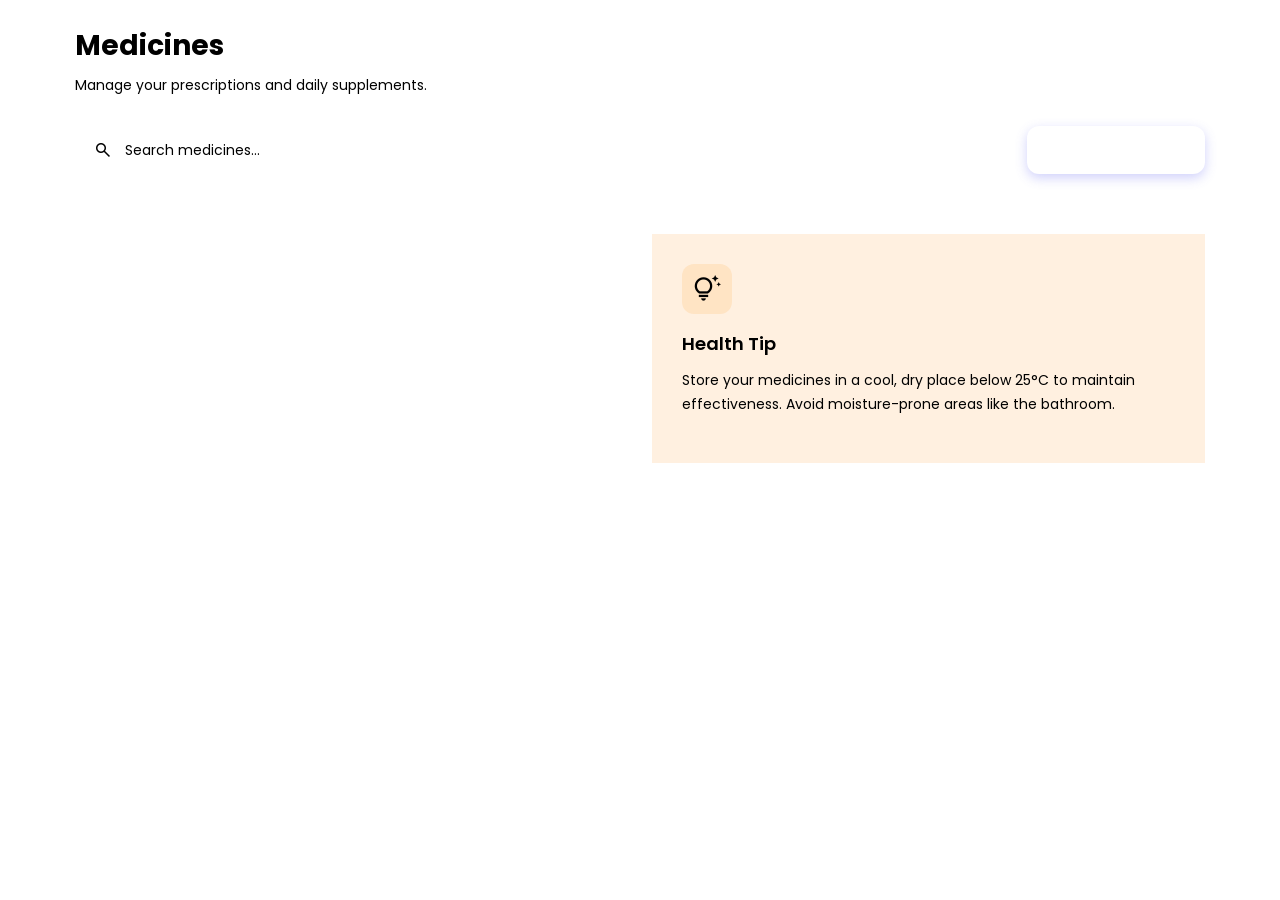
<file: partials/medicines.html>
<!DOCTYPE html>
<html lang="en">
<head>
    <meta charset="UTF-8">
    <meta name="viewport" content="width=device-width, initial-scale=1.0">
    <title>Mazzbot - Medicines</title>
    <link rel="stylesheet" href="../assets/css/pages/medicines.css">
    <link href="https://fonts.googleapis.com/css2?family=Poppins:wght@300;400;500;600;700&display=swap" rel="stylesheet">
    <link href="https://fonts.googleapis.com/css2?family=Material+Symbols+Outlined:opsz,wght,FILL,GRAD@24,400,0,0" rel="stylesheet">
</head>
<body>

    <main class="main-content">

        <section class="page-title">
            <h1>Medicines</h1>
            <p>Manage your prescriptions and daily supplements.</p>
        </section>
        <div class="top-bar">
            <div class="search-box">
                <span class="material-symbols-outlined">search</span>
                <input type="text" id="search-input" placeholder="Search medicines..." oninput="renderMedicines(this.value)">
            </div>
            <button class="add-btn" onclick="openAddForm()">
                <span class="material-symbols-outlined">add</span>
                Add Medicine
            </button>
        </div>

        <div class="medicines-container" id="medicines-container">

              <!-- <section class="medicine-card">

            <span class="status-badge low-stock">
                <span class="material-symbols-outlined">warning</span>
                Low Stock
            </span>
            <div class="medicine-left">
                <div class="medicine-icon panadol-icon">
                    <span class="material-symbols-outlined">pill</span>
                </div>
                <div class="medicine-details">
                    <h2>Panadol</h2>
                    <p>500 mg — 1 tablet</p>
                    <div class="time">
                        <span>
                            <span class="material-symbols-outlined">schedule</span>
                            08:00 AM
                        </span>
                        <span>
                            <span class="material-symbols-outlined">schedule</span>
                            08:00 PM
                        </span>
                    </div>
                    <p class="warning">Only 2 tablets remaining</p>
                </div>
            </div>
            <div class="medicine-buttons">
                <button class="btn-outline-info btn-outline">
                    <span class="material-symbols-outlined">info</span>
                    Info
                </button>
                <button class="taken">
                    <span class="material-symbols-outlined">check_circle</span>
                    Taken
                </button>
                <button class="btn-outline find-pharmacy-btn">
                    <span class="material-symbols-outlined">local_pharmacy</span>
                    Find Nearby Pharmacy
                </button>
            </div>
        </section>

        
        <section class="medicine-card">
            <span class="status-badge available">
                <span class="material-symbols-outlined">check_circle</span>
                Available
            </span>
            <div class="medicine-left">
                <div class="medicine-icon concor-icon">
                    <span class="material-symbols-outlined">medication_liquid</span>
                </div>
                <div class="medicine-details">
                    <h2>Concor</h2>
                    <p>5 mg — 1 tablet</p>
                    <div class="time">
                        <span>
                            <span class="material-symbols-outlined">schedule</span>
                            09:00 AM
                        </span>
                    </div>
                </div>
            </div>
            <div class="medicine-buttons">
                <button class="btn-outline-info btn-outline">
                    <span class="material-symbols-outlined">info</span>
                    Info
                </button>
                <button class="btn-outline edit-btn">
                    <span class="material-symbols-outlined">edit</span>
                    Edit
                </button>
                <button class="delete-btn">
                    <span class="material-symbols-outlined">delete</span>
                </button>
            </div>
        </section>

        
        <section class="medicine-card">
            <span class="status-badge available">
                <span class="material-symbols-outlined">check_circle</span>
                Available
            </span>
            <div class="medicine-left">
                <div class="medicine-icon vitamin-icon">
                    <span class="material-symbols-outlined">spa</span>
                </div>
                <div class="medicine-details">
                    <h2>Vitamin D</h2>
                    <p>1000 IU — 1 tablet</p>
                    <div class="time">
                        <span>
                            <span class="material-symbols-outlined">schedule</span>
                            02:00 PM
                        </span>
                    </div>
                </div>
            </div>
            <div class="medicine-buttons">
                <button class="btn-outline-info btn-outline">
                    <span class="material-symbols-outlined">info</span>
                    Info
                </button>
                <button class="btn-outline edit-btn">
                    <span class="material-symbols-outlined">edit</span>
                    Edit
                </button>
                <button class="delete-btn">
                    <span class="material-symbols-outlined">delete</span>
                </button>
            </div>
        </section> 
    -->

        </div>

        <section class="bottom-section">
            <div class="overview-card">
                <div class="overview-content">
                    <h2>Adherence Overview</h2>
                    <p id="adherence-message">You've maintained an 85% adherence rate this week.</p>
                    <p id="adherence-tip">Keep it up! Taking your medicine consistently will improve your health.</p>
                </div>
                <div class="progress-circle">
                    <svg viewBox="0 0 140 140">
                        <circle class="progress-bg" cx="70" cy="70" r="58"></circle>
                        <circle class="progress-fill" id="adherence-circle" cx="70" cy="70" r="58"></circle>
                    </svg>
                    <div class="progress-text" id="adherence-percent">85%</div>
                </div>
            </div>
            <div class="tips-card">
                <div class="tip-icon-wrapper">
                    <span class="material-symbols-outlined">tips_and_updates</span>
                </div>
                <h2>Health Tip</h2>
                <p>Store your medicines in a cool, dry place below 25°C to maintain effectiveness. Avoid moisture-prone areas like the bathroom.</p>
                <!-- <a href="#" class="read-guide-link">
                    Read Storage Guide
                    <span class="material-symbols-outlined">arrow_forward</span>
                </a> -->
            </div>
            </section>
        </section>

    </main>

    <!-- <div class="modal-overlay" id="info-modal">
        <div class="modal-content">
            <div class="modal-header">
                <h3 id="info-title">Medicine Info</h3>
                <button class="close-btn" onclick="closeModal('info-modal')">&times;</button>
            </div>
            <div class="info-section">
                <h4>Uses</h4>
                <p id="info-uses">--</p>
            </div>
            <div class="info-section">
                <h4>Side Effects</h4>
                <p id="info-side-effects">--</p>
            </div>
            <div class="info-section">
                <h4>Warnings</h4>
                <p id="info-warnings">--</p>
            </div>
            <div class="info-section">
                <h4>Storage</h4>
                <p id="info-storage">--</p>
            </div>
        </div>
    </div>

    <div class="modal-overlay" id="form-modal">
        <div class="modal-content">
            <div class="modal-header">
                <h3 id="form-title">Add Medicine</h3>
                <button class="close-btn" onclick="closeModal('form-modal')">&times;</button>
            </div>
            <form id="medicine-form">
                <input type="hidden" id="edit-id">
                <div class="form-group">
                    <label>Medicine Name</label>
                    <input type="text" id="form-name" required placeholder="e.g. Panadol">
                </div>
                <div class="form-group">
                    <label>Dosage</label>
                    <input type="text" id="form-dosage" required placeholder="e.g. 500mg - 1 tablet">
                </div>
                <div class="form-group">
                    <label>Schedule (times)</label>
                    <input type="text" id="form-schedule" required placeholder="e.g. 08:00 AM, 08:00 PM">
                </div>
                <div class="form-group">
                    <label>Tablets Remaining</label>
                    <input type="number" id="form-stock" required placeholder="e.g. 2" min="0">
                </div>
                <div class="form-group">
                    <label>Icon Color</label>
                    <select id="form-color">
                        <option value="red">Red</option>
                        <option value="blue">Blue</option>
                        <option value="orange">Orange</option>
                        <option value="green">Green</option>
                    </select>
                </div>
                <div class="form-group">
                    <label>Uses</label>
                    <textarea id="form-uses" placeholder="What is this medicine used for?"></textarea>
                </div>
                <div class="form-group">
                    <label>Side Effects</label>
                    <textarea id="form-side-effects" placeholder="List side effects..."></textarea>
                </div>
                <div class="form-group">
                    <label>Warnings</label>
                    <textarea id="form-warnings" placeholder="Any warnings?"></textarea>
                </div>
                <div class="form-group">
                    <label>Storage Method</label>
                    <textarea id="form-storage" placeholder="How to store this medicine?"></textarea>
                </div>
                <div class="form-actions">
                    <button type="button" class="btn-secondary" onclick="closeModal('form-modal')">Cancel</button>
                    <button type="submit" class="btn-primary">Save Medicine</button>
                </div>
            </form>
        </div>
    </div>

    <div class="modal-overlay" id="delete-modal">
        <div class="modal-content">
            <div class="modal-header">
                <h3>Delete Medicine</h3>
                <button class="close-btn" onclick="closeModal('delete-modal')">&times;</button>
            </div>
            <div class="delete-confirm">
                <p>Are you sure you want to delete <strong id="delete-name">this medicine</strong>?</p>
                <div class="form-actions">
                    <button class="btn-secondary" onclick="closeModal('delete-modal')">Cancel</button>
                    <button class="btn-primary" style="background: var(--danger);" onclick="confirmDelete()">Delete</button>
                </div>
            </div>
        </div>
    </div> -->


    <div class="modal-overlay" id="info-modal">
        <div class="modal-content">
            <div class="modal-header">
                <h3 id="info-title">Medicine Info</h3>
                <button class="close-btn" onclick="closeModal('info-modal')">&times;</button>
            </div>
            <div class="info-section">
                <h4>Uses</h4>
                <p id="info-uses">--</p>
            </div>
            <div class="info-section">
                <h4>Side Effects</h4>
                <p id="info-side-effects">--</p>
            </div>
            <div class="info-section">
                <h4>Warnings</h4>
                <p id="info-warnings">--</p>
            </div>
            <div class="info-section">
                <h4>Storage</h4>
                <p id="info-storage">--</p>
            </div>
        </div>
    </div>



     <div class="modal-overlay" id="form-modal">
        <div class="modal-content">
            <div class="modal-header">
                <h3 id="form-title">Add Medicine</h3>
                <button class="close-btn" onclick="closeModal('form-modal')">&times;</button>
            </div>
            <form id="medicine-form" onsubmit="saveMedicine(event)">
                <input type="hidden" id="edit-id">
                <div class="form-group">
                    <label>Medicine Name</label>
                    <input type="text" id="form-name" required placeholder="e.g. Panadol">
                </div>
                <div class="form-group">
                    <label>Dosage</label>
                    <input type="text" id="form-dosage" required placeholder="e.g. 500mg - 1 tablet">
                </div>
                <div class="form-group">
                    <label>Schedule (times)</label>
                    <input type="text" id="form-schedule" required placeholder="e.g. 08:00 AM, 08:00 PM">
                </div>
                <div class="form-group">
                    <label>Tablets Remaining</label>
                    <input type="number" id="form-stock" required placeholder="e.g. 2" min="0">
                </div>
                <div class="form-group">
                    <label>Uses</label>
                    <textarea id="form-uses" placeholder="What is this medicine used for?"></textarea>
                </div>
                <div class="form-group">
                    <label>Side Effects</label>
                    <textarea id="form-side-effects" placeholder="List side effects..."></textarea>
                </div>
                <div class="form-group">
                    <label>Warnings</label>
                    <textarea id="form-warnings" placeholder="Any warnings?"></textarea>
                </div>
                <div class="form-group">
                    <label>Storage Method</label>
                    <textarea id="form-storage" placeholder="How to store this medicine?"></textarea>
                </div>
                <div class="form-actions">
                    <button type="button" class="btn-secondary" onclick="closeModal('form-modal')">Cancel</button>
                    <button type="submit" class="btn-primary">Save Medicine</button>
                </div>
            </form>
        </div>
    </div>




     <div class="modal-overlay" id="delete-modal">
        <div class="modal-content">
            <div class="modal-header">
                <h3>Delete Medicine</h3>
                <button class="close-btn" onclick="closeModal('delete-modal')">&times;</button>
            </div>
            <div class="delete-confirm">
                <p>Are you sure you want to delete <strong id="delete-name">this medicine</strong>?</p>
                <div class="form-actions" style="justify-content: center;">
                    <button class="btn-secondary" onclick="closeModal('delete-modal')">Cancel</button>
                    <button class="btn-primary" style="background: var(--danger);" onclick="confirmDelete()">Delete</button>
                </div>
            </div>
        </div>
    </div>

    <script src="../assets/js/pages/medicines.js"></script>

</body>
</html>
</file>
<file: assets/css/pages/medicines.css>
@import url('https://fonts.googleapis.com/css2?family=Poppins:wght@300;400;500;600;700&display=swap');

* {
    margin: 0;
    padding: 0;
    box-sizing: border-box;
    font-family: 'Poppins', sans-serif;
}

body {
    background: var(--background);
    min-height: 100vh;
}

/* SIDEBAR */
/* .sidebar {
    width: var(--sidebar-width);
    background: var(--primary);
    color: #ffffff;
    padding: 30px 20px;
    display: flex;
    flex-direction: column;
    position: fixed;
    height: 100vh;
    left: 0;
    top: 0;
    z-index: 100;
}

.logo {
    display: flex;
    align-items: center;
    gap: 12px;
    margin-bottom: 40px;
}

.logo-icon {
    width: 42px;
    height: 42px;
    background: rgba(255,255,255,0.2);
    border-radius: 12px;
    display: flex;
    align-items: center;
    justify-content: center;
}

.logo-icon .material-symbols-outlined {
    color: white;
    font-size: 24px;
}

.logo h2 {
    font-size: 20px;
    font-weight: 700;
}

.logo p {
    font-size: 11px;
    color: rgba(255,255,255,0.7);
    text-transform: uppercase;
    letter-spacing: 1px;
}

.menu {
    list-style: none;
    flex: 1;
}

.menu li {
    display: flex;
    align-items: center;
    gap: 14px;
    padding: 14px 16px;
    margin-bottom: 4px;
    border-radius: 12px;
    cursor: pointer;
    color: rgba(255,255,255,0.8);
    font-size: 14px;
    transition: 0.3s;
}

.menu li a {
    color: inherit;
    text-decoration: none;
}

.menu li:hover {
    background: rgba(255,255,255,0.15);
    color: white;
}

.menu li.active {
    background: rgba(255,255,255,0.2);
    color: white;
    font-weight: 600;
}

.menu li .material-symbols-outlined {
    font-size: 22px;
}

.logout {
    display: flex;
    align-items: center;
    gap: 14px;
    padding: 14px 16px;
    color: rgba(255,255,255,0.8);
    font-size: 14px;
    border-top: 1px solid rgba(255,255,255,0.1);
    margin-top: auto;
    cursor: pointer;
    border-radius: 12px;
    transition: 0.3s;
}

.logout:hover {
    background: rgba(255,255,255,0.1);
    color: white;
}

/* HEADER 
.top-header {
    display: flex;
    justify-content: space-between;
    align-items: center;
    margin-bottom: 35px;
    padding-bottom: 20px;
    border-bottom: 1px solid var(--border);

    /* margin-left: var(--sidebar-width); */
/* padding: 20px 35px; 
}

.search-box {
    width: 100%;
    max-width: 420px;
    background: var(--surface);
    display: flex;
    align-items: center;
    gap: 12px;
    padding: 12px 18px;
    border-radius: 999px;
    border: 1px solid var(--border);
    transition: 0.3s;
}

.search-box:focus-within {
    border-color: var(--primary);
    box-shadow: 0 0 0 3px rgba(99, 102, 241, 0.1);
}

.search-box input {
    border: none;
    outline: none;
    width: 100%;
    font-size: 14px;
    background: transparent;
    color: var(--text-primary);
}

.search-box input::placeholder {
    color: var(--text-muted);
}

.search-box .material-symbols-outlined {
    color: var(--text-muted);
    font-size: 20px;
}

.header-right {
    display: flex;
    align-items: center;
    gap: 20px;
}

.add-btn {
    display: flex;
    align-items: center;
    gap: 8px;
    background: var(--primary);
    color: white;
    border: none;
    padding: 12px 24px;
    border-radius: 12px;
    cursor: pointer;
    font-size: 14px;
    font-weight: 500;
    transition: 0.3s;
    box-shadow: 0 4px 12px rgba(99, 102, 241, 0.3);
}

.add-btn:hover {
    background: var(--primary-dark);
    transform: translateY(-1px);
}

.icon {
    font-size: 24px;
    cursor: pointer;
    color: var(--text-secondary);
    transition: 0.3s;
}

.icon:hover {
    color: var(--primary);
}

.header-right img {
    width: 40px;
    height: 40px;
    border-radius: 50%;
    object-fit: cover;
    border: 2px solid var(--border);
} */




.main-content {
    width: 100%;
    max-width: 1200px;
    margin: 0 auto;
    padding: 25px 35px;
    /* margin-left: var(--sidebar-width); */
    /* width: calc(100% - var(--sidebar-width)); */
}


.page-title {
    margin-bottom: 30px;
}

.page-title h1 {
    font-size: 28px;
    color: var(--text-primary);
    margin-bottom: 8px;
    font-weight: 700;
}

.page-title p {
    color: var(--text-secondary);
    font-size: 14px;
}


.top-bar {
    display: flex;
    justify-content: space-between;
    align-items: center;
    margin-bottom: 30px;
    gap: 20px;
    flex-wrap: wrap;
}

.search-box {
    flex: 1;
    min-width: 250px;
    max-width: 420px;
    background: var(--surface);
    display: flex;
    align-items: center;
    gap: 12px;
    padding: 12px 18px;
    border-radius: 999px;
    border: 1px solid var(--border);
    transition: 0.3s;
}

.search-box:focus-within {
    border-color: var(--primary);
    box-shadow: 0 0 0 3px rgba(99, 102, 241, 0.1);
}

.search-box input {
    border: none;
    outline: none;
    width: 100%;
    font-size: 14px;
    background: transparent;
    color: var(--text-primary);
}

.search-box input::placeholder {
    color: var(--text-muted);
}

.search-box .material-symbols-outlined {
    color: var(--text-muted);
    font-size: 20px;
}

.add-btn {
    display: flex;
    align-items: center;
    gap: 8px;
    background: var(--primary);
    color: white;
    border: none;
    padding: 12px 24px;
    border-radius: 12px;
    cursor: pointer;
    font-size: 14px;
    font-weight: 500;
    transition: 0.3s;
    box-shadow: 0 4px 12px rgba(99, 102, 241, 0.3);
}

.add-btn:hover {
    background: var(--primary-dark);
    transform: translateY(-1px);
}



.medicines-container {
    display: flex;
    flex-direction: column;
    gap: 20px;
}

.medicine-card {
    background: var(--surface);
    border-radius: var(--radius);
    padding: 28px;
    margin-bottom: 20px;
    display: flex;
    justify-content: space-between;
    align-items: center;
    box-shadow: var(--shadow-sm);
    border: 1px solid var(--border);
    transition: 0.3s;
    position: relative;
    flex-wrap: wrap;
    gap: 20px;
}

.medicine-card:hover {
    box-shadow: var(--shadow-md);
    transform: translateY(-2px);
}

.medicine-left {
    display: flex;
    align-items: center;
    gap: 24px;
    flex: 1;
    min-width: 280px;
}

.medicine-icon {
    width: 64px;
    height: 64px;
    border-radius: 18px;
    display: flex;
    justify-content: center;
    align-items: center;
    flex-shrink: 0;
}


.medicine-icon.red {
    background: #fef2f2;
}

.medicine-icon.red .material-symbols-outlined {
    color: var(--danger);
}

.medicine-icon.blue {
    background: var(--primary-light);
}

.medicine-icon.blue .material-symbols-outlined {
    color: var(--primary);
}

.medicine-icon.orange {
    background: #fff7ed;
}

.medicine-icon.orange .material-symbols-outlined {
    color: var(--warning);
}

.medicine-icon.green {
    background: #f0fdf4;
}

.medicine-icon.green .material-symbols-outlined {
    color: var(--success);
}

.medicine-icon .material-symbols-outlined {
    font-size: 32px;
}


.panadol-icon {
    background: #fef2f2;
}

.panadol-icon .material-symbols-outlined {
    font-size: 32px;
    color: var(--danger);
}

.concor-icon {
    background: var(--primary-light);
}

.concor-icon .material-symbols-outlined {
    font-size: 32px;
    color: var(--primary);
}

.vitamin-icon {
    background: #fff7ed;
}

.vitamin-icon .material-symbols-outlined {
    font-size: 32px;
    color: var(--warning);
}

.medicine-details h2 {
    font-size: 22px;
    color: var(--text-primary);
    margin-bottom: 6px;
    font-weight: 600;
}

.medicine-details p {
    color: var(--text-secondary);
    margin-bottom: 6px;
    font-size: 14px;
}

.time {
    display: flex;
    gap: 20px;
    margin: 10px 0;
    flex-wrap: wrap;
}

.time span {
    display: flex;
    align-items: center;
    gap: 6px;
    color: var(--text-secondary);
    font-size: 14px;
}

.time .material-symbols-outlined {
    font-size: 16px;
    color: var(--text-muted);
}

.warning {
    color: var(--danger) !important;
    font-weight: 500;
    font-style: italic;
    font-size: 14px;
}

.status-badge {
    position: absolute;
    top: 24px;
    right: 24px;
    padding: 6px 14px;
    border-radius: 999px;
    font-size: 12px;
    font-weight: 600;
    text-transform: uppercase;
    letter-spacing: 0.5px;
    display: flex;
    align-items: center;
    gap: 6px;
    margin-bottom: 8px;
}

.status-badge .material-symbols-outlined {
    font-size: 14px;
}

.status-badge.low-stock {
    background: #fef2f2;
    color: var(--danger);
    border: 1px solid #fecaca;
}

.status-badge.available {
    background: #f0fdf4;
    color: var(--success);
    border: 1px solid #bbf7d0;
    margin-right: 4px;
    margin-bottom: 4px;
}

/*buttons*/

.medicine-buttons {
    display: flex;
    gap: 10px;
    flex-wrap: wrap;
    align-items: center;
    margin-top: 2px;
}

.medicine-buttons button {
    border-radius: var(--radius-md);
    padding: 12px 24px;
    display: flex;
    align-items: center;
    gap: 8px;
    cursor: pointer;
    transition: var(--transition);
    font-size: var(--fs-sm);
    font-weight: var(--fw-medium);
    border: 0.5px solid;
    border: 1.5px solid var(--border);
    border-radius: 12px;
}

.medicine-buttons button .material-symbols-outlined {
    font-size: 18px;
}

.btn-outline {
    border: 1.5px solid var(--border);
    /* background: #DEE2EF transparent; */
    color: var(--text-secondary);
}

.btn-outline-info {
    /* background: #f8fafc; */
    color: var(--text-primary);
}

.info-btn {
    background: var(--surface);
}

.edit-btn {
    color: var(--text-secondary);
}

.find-pharmacy-btn {
    color: var(--text-muted);
}

.btn-outline:hover {
    background: var(--primary-light);
    border-color: var(--primary);
    color: var(--primary);
}

/* .taken {
    background: var(--primary);
    color: white;
    border: 1.5px solid var(--primary);
    box-shadow: 0 4px 12px rgba(99, 102, 241, 0.3);
}

.taken:hover {
    background: var(--primary-dark);
    border-color: var(--primary-dark);
    transform: translateY(-1px);
}

.delete-btn {
    background: #FFECEA;
    color: var(--danger);

    padding: 12px 16px !important;
}

.delete-btn:hover {
    background: var(--danger);
    color: white;
} */


.taken {
    background: var(--primary);
    color: white;
    border: 1.5px solid var(--primary);
    box-shadow: 0 4px 12px rgba(99, 102, 241, 0.3);
}

.taken:hover {
    background: var(--primary-dark);
    border-color: var(--primary-dark);
    transform: translateY(-1px);
    color: white;
}

.taken-done {
    background: var(--success);
    border-color: var(--success);
}

.delete-btn {
    background: var(--danger);
    color: white;

}

.delete-btn:hover {
    background-color: var(--surface);
    color: var(--danger);
}


.bottom-section {
    display: grid;
    grid-template-columns: 2fr 1fr;
    gap: 24px;
    margin-top: 30px;
}

.overview-card {
    background: var(--primary);
    color: white;
    border-radius: var(--radius);
    padding: 40px;
    min-height: 240px;
    display: flex;
    justify-content: space-between;
    align-items: center;
    position: relative;
    overflow: hidden;
    gap: 30px;
}

.overview-content {
    max-width: 55%;
    z-index: 1;
}

.overview-card h2 {
    font-size: 22px;
    margin-bottom: 15px;
    font-weight: 600;
}

.overview-card p {
    line-height: 1.7;
    opacity: 0.9;
    font-size: 14px;
    margin-bottom: 8px;
}

.view-analytics-btn {
    margin-top: 24px;
    padding: 12px 24px;
    background: white;
    color: var(--primary);
    border: none;
    border-radius: 12px;
    font-size: 14px;
    font-weight: 600;
    cursor: pointer;
    transition: 0.3s;
}

.view-analytics-btn:hover {
    transform: translateY(-2px);
    box-shadow: 0 4px 12px rgba(0, 0, 0, 0.15);
}

.progress-circle {
    position: relative;
    width: 140px;
    height: 140px;
    z-index: 1;
    flex-shrink: 0;
}

.progress-circle svg {
    transform: rotate(-90deg);
    width: 100%;
    height: 100%;
}


.progress-bg {
    fill: none;
    stroke: rgba(255, 255, 255, 0.2);
    stroke-width: 10;
}


.progress-fill {
    fill: none;
    stroke: white;
    stroke-width: 10;
    stroke-linecap: round;
    stroke-dasharray: 364.4;
    stroke-dashoffset: 54.7;
    transition: stroke-dashoffset 1s ease;

}

.progress-text {
    position: absolute;
    top: 50%;
    left: 50%;
    transform: translate(-50%, -50%);
    font-size: 22px;
    font-weight: 700;
    color: white;
}

.tips-card {
    background: #fff0e0;
    border-radius: var(--radius);
    padding: 30px;

    display: flex;
    flex-direction: column;
    justify-content: space-between;
}

.tip-icon-wrapper {
    width: 50px;
    height: 50px;
    background: #ffe4c4;
    border-radius: 12px;
    display: flex;
    justify-content: center;
    align-items: center;
    margin-bottom: 16px;
}

.tip-icon-wrapper .material-symbols-outlined {
    font-size: 28px;
    color: var(--warning);
}

.tips-card h2 {
    margin-bottom: 12px;
    color: var(--text-primary);
    font-size: 18px;
    font-weight: 600;
}

.tips-card p {
    color: var(--text-secondary);
    line-height: 1.7;
    font-size: 14px;
    margin-bottom: 16px;
}

.read-guide-link {
    color: var(--primary);
    text-decoration: none;
    font-size: 14px;
    font-weight: 600;
    display: inline-flex;
    align-items: center;
    gap: 6px;
    transition: 0.3s ease;
}

.read-guide-link:hover {
    gap: 10px;
}

.read-guide-link .material-symbols-outlined {
    font-size: 16px;
}

.modal-overlay {
    display: none;
    position: fixed;
    top: 0;
    left: 0;
    width: 100%;
    height: 100%;
    background: rgba(0, 0, 0, 0.5);
    justify-content: center;
    align-items: center;
    z-index: 1000;
    padding: 20px;
}

.modal-overlay.active {
    display: flex;
}

.modal-content {
    background: var(--surface);
    border-radius: var(--radius);
    width: 100%;
    max-width: 500px;
    max-height: 90vh;
    overflow-y: auto;
    padding: 0;
    box-shadow: var(--shadow-md);
    animation: modalSlideIn 0.3s ease;
}

@keyframes modalSlideIn {
    from {
        opacity: 0;
        transform: translateY(-20px);
    }

    to {
        opacity: 1;
        transform: translateY(0);
    }
}

.modal-header {
    display: flex;
    justify-content: space-between;
    align-items: center;
    padding: 24px 24px 0 24px;
    margin-bottom: 20px;
}

.modal-header h3 {
    font-size: 20px;
    color: var(--text-primary);
    font-weight: 600;
}

.close-btn {
    background: none;
    border: none;
    font-size: 28px;
    color: var(--text-muted);
    cursor: pointer;
    line-height: 1;
    padding: 0;
    width: 36px;
    height: 36px;
    display: flex;
    align-items: center;
    justify-content: center;
    border-radius: 8px;
    transition: 0.2s;
}

.close-btn:hover {
    background: var(--background);
    color: var(--text-primary);
}

.info-section {
    padding: 0 24px 16px 24px;
}

.info-section h4 {
    font-size: 14px;
    color: var(--primary);
    margin-bottom: 6px;
    font-weight: 600;
}

.info-section p {
    color: var(--text-secondary);
    font-size: 14px;
    line-height: 1.6;
}

#medicine-form {
    padding: 0 24px 24px 24px;
}

.form-group {
    margin-bottom: 16px;
}

.form-group label {
    display: block;
    font-size: 14px;
    font-weight: 500;
    color: var(--text-primary);
    margin-bottom: 6px;
}

.form-group input,
.form-group select,
.form-group textarea {
    width: 100%;
    padding: 12px 16px;
    border: 1px solid var(--border);
    border-radius: 10px;
    font-size: 14px;
    color: var(--text-primary);
    background: var(--surface);
    transition: 0.3s;
    font-family: 'Poppins', sans-serif;
}

.form-group input:focus,
.form-group select:focus,
.form-group textarea:focus {
    outline: none;
    border-color: var(--primary);
    box-shadow: 0 0 0 3px rgba(99, 102, 241, 0.1);
}

.form-group textarea {
    resize: vertical;
    min-height: 80px;
}

.form-actions {
    display: flex;
    gap: 12px;
    justify-content: flex-end;
    margin-top: 24px;
    padding-top: 16px;
    border-top: 1px solid var(--border);
}

.btn-secondary {
    padding: 10px 20px;
    border: 1px solid var(--border);
    background: var(--surface);
    color: var(--text-secondary);
    border-radius: 10px;
    cursor: pointer;
    font-size: 14px;
    font-weight: 500;
    transition: 0.3s;
}

.btn-secondary:hover {
    background: var(--background);
    color: var(--text-primary);
}

.btn-primary {
    padding: 10px 20px;
    border: none;
    background: var(--primary);
    color: white;
    border-radius: 10px;
    cursor: pointer;
    font-size: 14px;
    font-weight: 500;
    transition: 0.3s;
}

.btn-primary:hover {
    background: var(--primary-dark);
}

.delete-confirm {
    padding: 0 24px 24px 24px;
    text-align: center;
}

.delete-confirm p {
    color: var(--text-secondary);
    font-size: 15px;
    margin-bottom: 24px;
    line-height: 1.6;
}

.delete-confirm strong {
    color: var(--text-primary);
}

.empty-state {
    text-align: center;
    color: var(--text-muted);
    padding: 60px 20px;
    font-size: 16px;
}

.empty-state .material-symbols-outlined {
    font-size: 48px;
    margin-bottom: 16px;
    color: var(--border);
}
.bottom-section {
    display: grid;
    grid-template-columns: repeat(2, minmax(0, 1fr));
    gap: 24px;
    margin-top: 30px;
    align-items: start;
}

.medicine-buttons button {
    border-radius: var(--radius-md);
    padding: 12px 24px;
    display: flex;
    align-items: center;
    gap: 8px;
    cursor: pointer;
    transition: transform 0.3s ease, box-shadow 0.3s ease, background 0.3s ease, border-color 0.3s ease, color 0.3s ease;
    font-size: var(--fs-sm);
    font-weight: var(--fw-medium);
    border: 0.5px solid;
    border: 1.5px solid var(--border);
    border-radius: 12px;
}

.medicine-buttons button:hover,
.add-btn:hover,
.view-analytics-btn:hover,
.btn-secondary:hover,
.btn-primary:hover {
    transform: translateY(-1px);
    box-shadow: 0 4px 12px rgba(99, 102, 241, 0.15);
}


@media (max-width: 1024px) {
    .main-content {
        padding: 20px;
    }

    .top-bar {
        gap: 16px;
    }

    .search-box {
        max-width: 100%;
    }

    .medicine-card {
        padding: 22px;
    }

    .medicine-icon {
        width: 56px;
        height: 56px;
    }

    .medicine-details h2 {
        font-size: 20px;
    }

    .status-badge {
        top: 18px;
        right: 18px;
    }

    .bottom-section {
        grid-template-columns: 1fr;
    }

    .overview-card,
    .tips-card {
        padding: 28px;
    }
}

@media (max-width: 768px) {
    .main-content {
        padding: 20px 16px;
    }

    .top-bar {
        flex-direction: column;
        align-items: stretch;
    }

    .search-box {
        width: 100%;
    }

    .add-btn {
        width: 100%;
        justify-content: center;
    }

    .medicine-card {
        flex-direction: column;
        align-items: flex-start;
        padding: 20px;
    }

    .medicine-left {
        flex-direction: column;
        align-items: flex-start;
    }

    .medicine-buttons {
        width: 100%;
        justify-content: flex-start;
    }

    .status-badge {
        position: static;
        margin-top: 10px;
    }

    .overview-card {
        padding: 24px;
    }

    .tips-card {
        padding: 24px;
    }
}

@media (max-width: 576px) {
    .main-content {
        padding: 16px;
    }

    .page-title h1 {
        font-size: 24px;
    }

    .top-bar {
        gap: 12px;
    }

    .medicine-card {
        padding: 18px;
    }

    .medicine-icon {
        width: 52px;
        height: 52px;
    }

    .medicine-details h2 {
        font-size: 18px;
    }

    .time {
        gap: 12px;
    }

    .medicine-buttons {
        flex-direction: column;
        align-items: stretch;
    }

    .medicine-buttons button {
        width: 100%;
        justify-content: center;
    }

    .overview-card {
        padding: 20px;
    }

    .progress-circle {
        width: 120px;
        height: 120px;
    }

    .tips-card {
        padding: 20px;
    }

    .modal-content {
        max-width: 100%;
        margin: 0 10px;
    }
}
@media (max-width: 900px) {
    .bottom-section {
        grid-template-columns: 1fr;
    }
}
</file>
